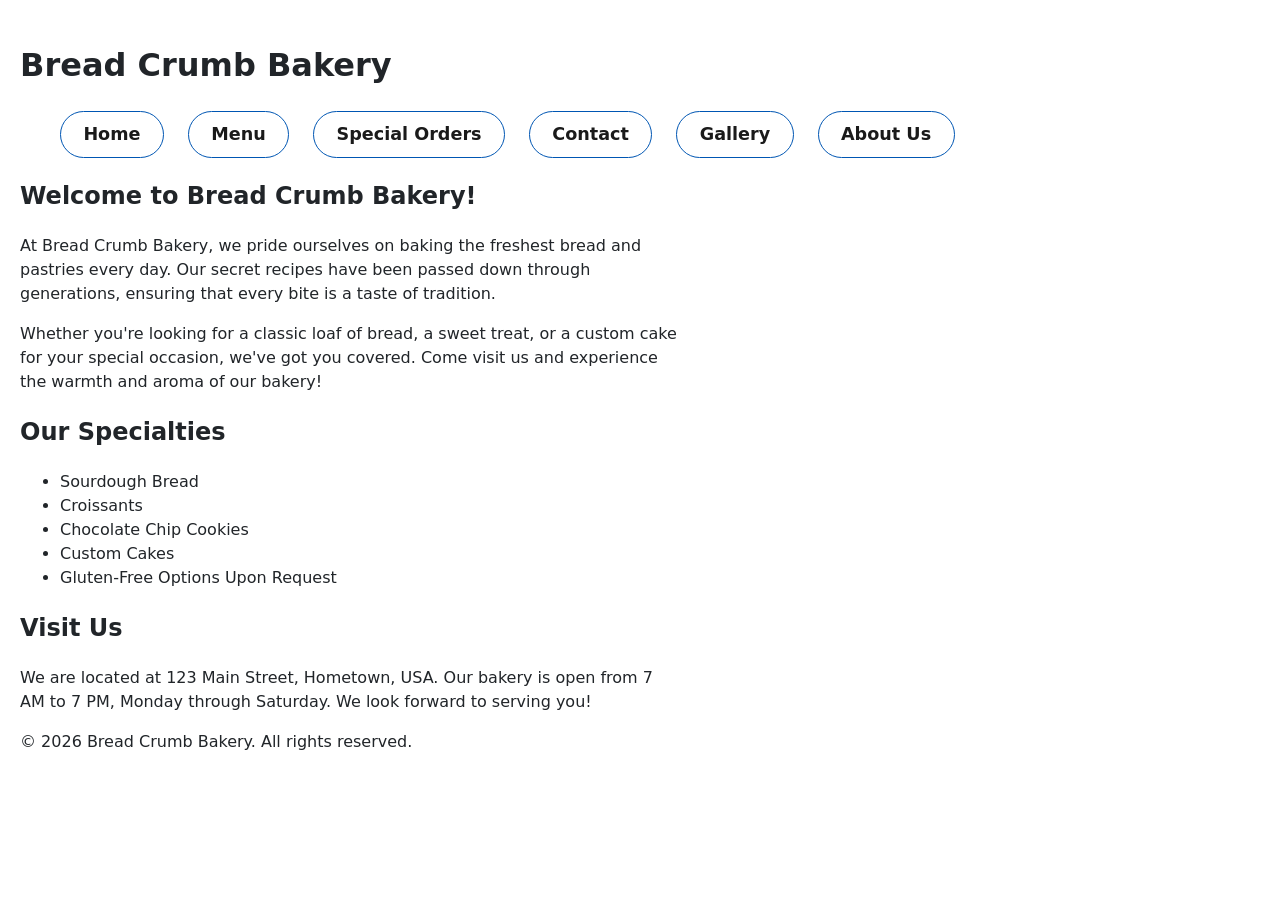
<file: index.html>
<!DOCTYPE html>
<html lang="en">
<head>
    <meta name="viewport" content="width=device-width, initial-scale=1.0">
    <link rel="stylesheet" href="style.css">
    <title>Bread Crumb Bakery - Fresh Breads and Pastries Located in Orange Park, FL</title>
    <meta name="description"
        content="Welcome to Bread Crumb Bakery, where we bake the freshest bread and pastries every day. Explore our menu, special orders, and gallery of delicious creations.">
    <meta property="og:title" content="Bread Crumb Bakery - Fresh Breads and Pastries Located in Orange Park, FL">
    <meta property="og:description" content="Welcome to Bread Crumb Bakery, where we bake the freshest bread and pastries every day. Explore our menu, special orders, and gallery of delicious creations.">
    <meta property="og:image" content="images/Croissant.jpg">
    <meta property="og:url" content="https://breadcrumbbakery.netlify.app">
    <meta property="og:type" content="website">
</head>
<body>

    <header>
        <h1>Bread Crumb Bakery</h1>
        <nav class="site-nav">
            <ul>
                <li><a href="index.html">Home</a></li>
                <li><a href="menu.html">Menu</a></li>
                <li><a href="special.html">Special Orders</a></li>
                <li><a href="contact.html">Contact</a></li>
                <li><a href="gallery.html">Gallery</a></li>
                <li><a href="about.html">About Us</a></li>
                
            </ul>
        </nav>
    </header>

    <main>
        <section>
            <h2>Welcome to Bread Crumb Bakery!</h2>
            <p>At Bread Crumb Bakery, we pride ourselves on baking the freshest bread and pastries every day. Our secret recipes have been passed down through generations, ensuring that every bite is a taste of tradition.</p>
            <p>Whether you're looking for a classic loaf of bread, a sweet treat, or a custom cake for your special occasion, we've got you covered. Come visit us and experience the warmth and aroma of our bakery!</p>
        </section>

        <section>
            <h2>Our Specialties</h2>
            <ul>
                <li>Sourdough Bread</li>
                <li>Croissants</li>
                <li>Chocolate Chip Cookies</li>
                <li>Custom Cakes</li>
                <li>Gluten-Free Options Upon Request</li>
            </ul>
        </section>

        <section>
            <h2>Visit Us</h2>
            <p>We are located at 123 Main Street, Hometown, USA. Our bakery is open from 7 AM to 7 PM, Monday through Saturday. We look forward to serving you!</p>
        </section>
    </main>

    <footer>
        <p>&copy; 2026 Bread Crumb Bakery. All rights reserved.</p>
    </footer>
</body>
</html>
</file>
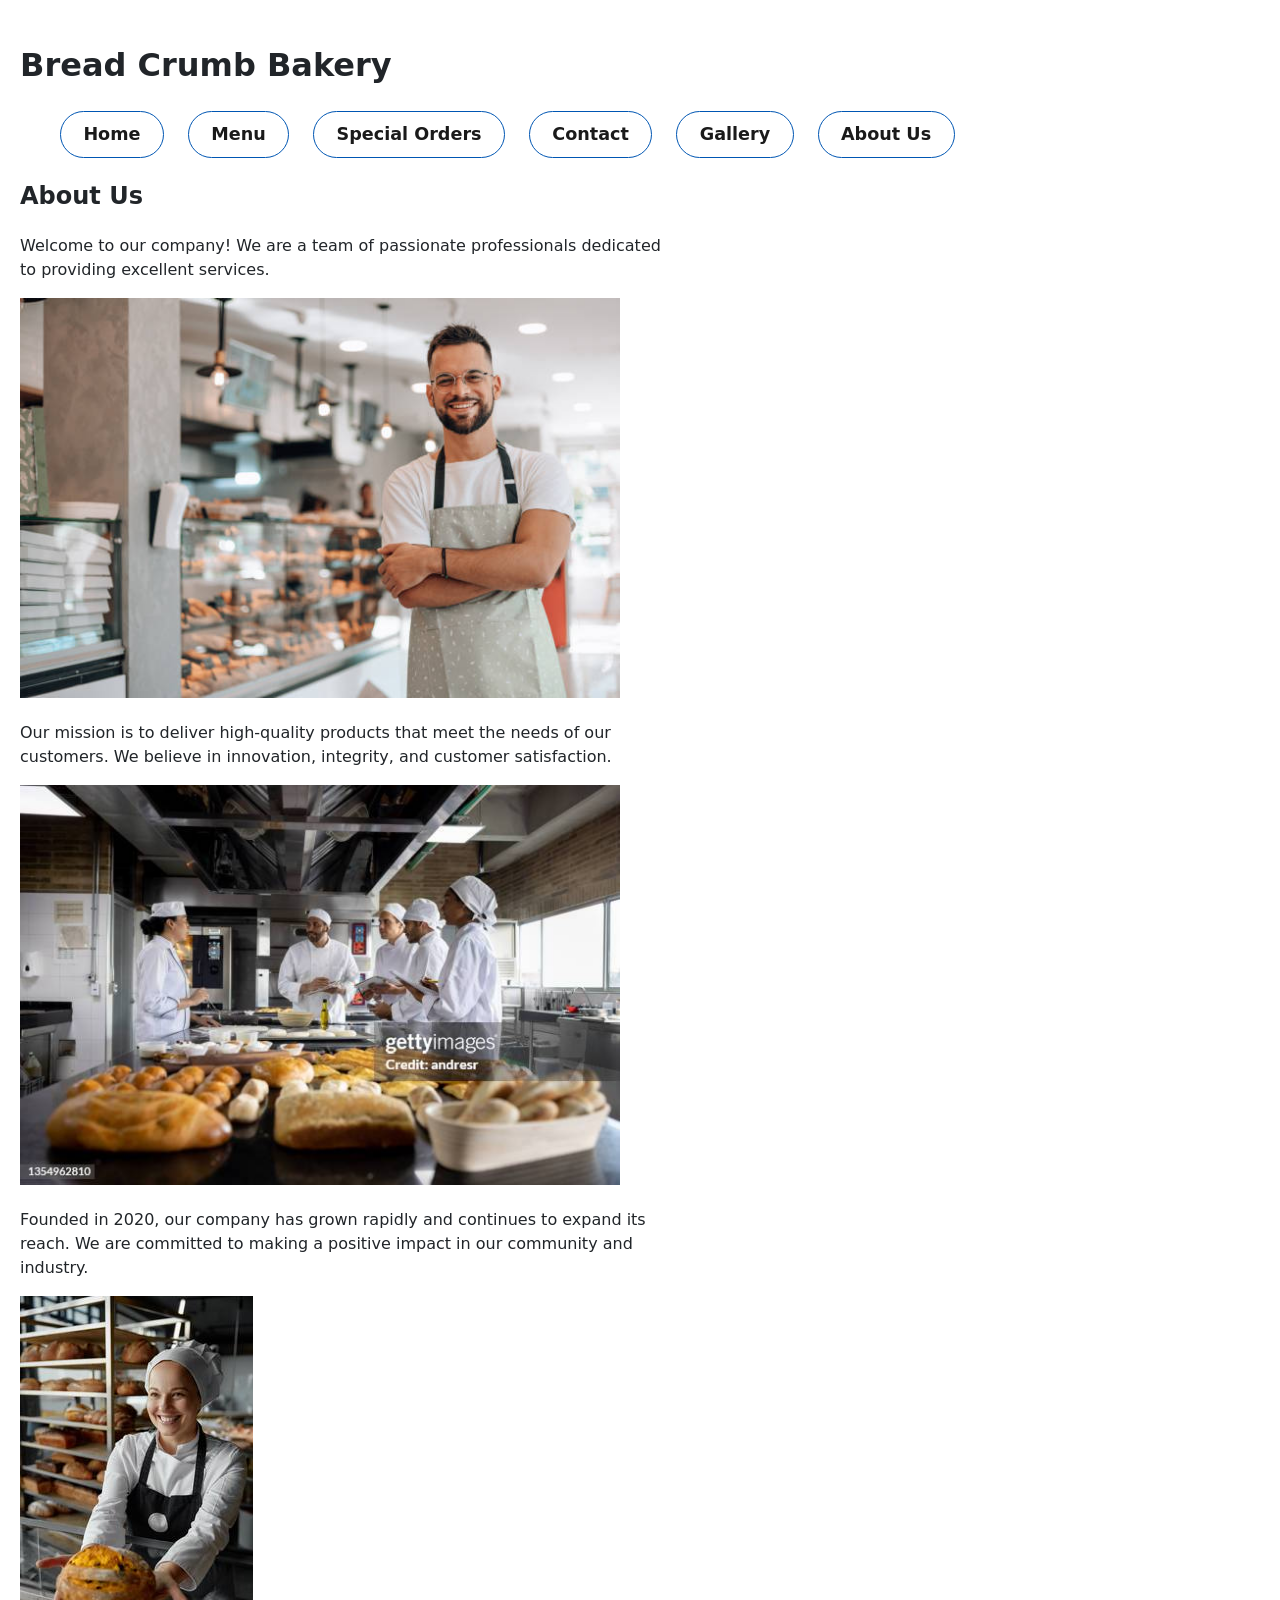
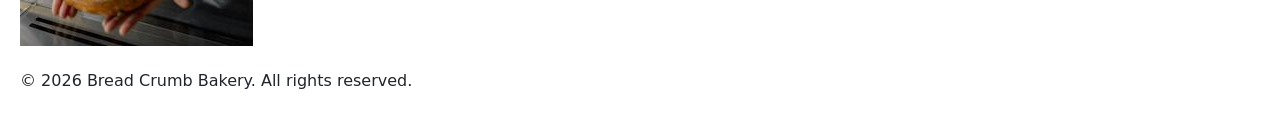
<file: about.html>
<!DOCTYPE html>
<html lang="en">
<head>
    <meta charset="UTF-8">
    <meta name="viewport" content="width=device-width, initial-scale=1.0">
    <link rel="stylesheet" href="style.css">
    <title>About Us - A brief indroduction to our mission and crew</title>
    <meta name="description" 
        content="Learn more about Bread Crumb Bakery, our mission, and our team. Discover the story behind our bakery and our commitment to quality and customer satisfaction.">
</head>
<body>
    <header>
        <h1>Bread Crumb Bakery</h1>
        <nav class="site-nav">
            <ul>
                <li><a href="index.html">Home</a></li>
                <li><a href="menu.html">Menu</a></li>
                <li><a href="special.html">Special Orders</a></li>
                <li><a href="contact.html">Contact</a></li>
                <li><a href="gallery.html">Gallery</a></li>
                <li><a href="about.html">About Us</a></li>
            </ul>
        </nav>
    </header>
    <main>
        
        <h2>About Us</h2>
        <p>Welcome to our company! We are a team of passionate professionals dedicated to providing excellent services.</p>
        <img src="images/HappyGuy.jpg" alt="Jack, our CEO who has been with us since the beginning" width="600" height="400">
        <p>Our mission is to deliver high-quality products that meet the needs of our customers. We believe in innovation, integrity, and customer satisfaction.</p>
        <img src="images/Bakers.jpg" alt="The Team who make everything possible" width="600" height="400">
        <p>Founded in 2020, our company has grown rapidly and continues to expand its reach. We are committed to making a positive impact in our community and industry.</p>
        <img src="images/HappyGal.jpeg" alt="Jill, our lead baker" loading="lazy">
    </main>

    <footer>
        <p>&copy; 2026 Bread Crumb Bakery. All rights reserved.</p>
    </footer>

</body>
</html>
</file>
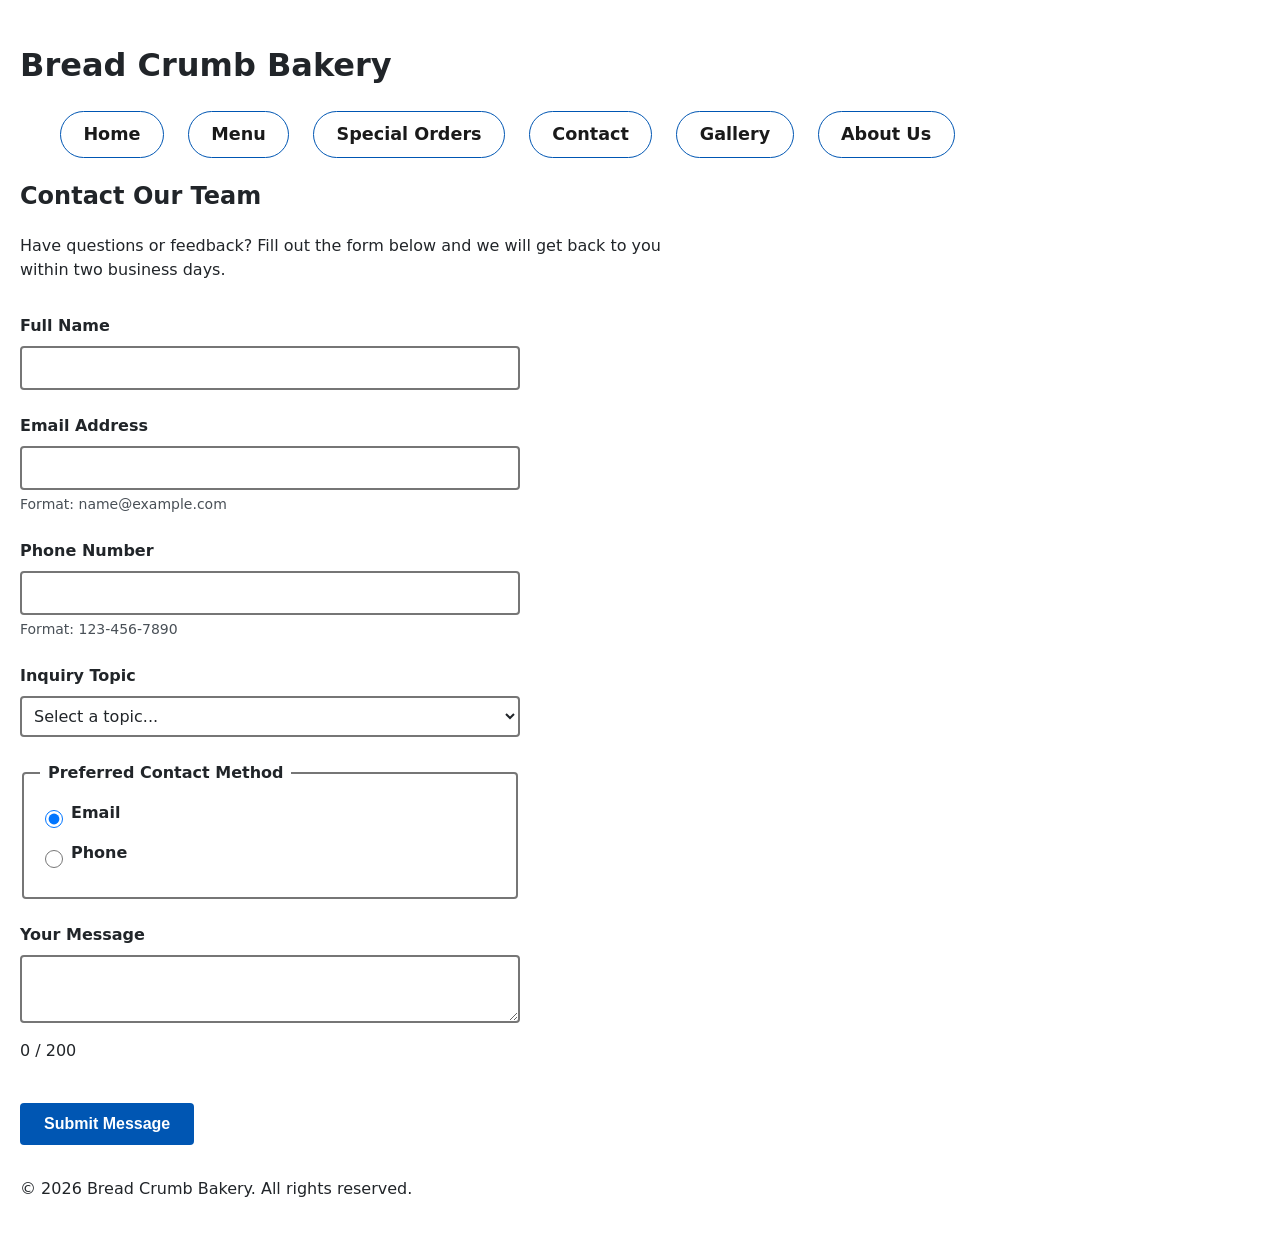
<file: contact.html>
<!DOCTYPE html>
<html lang="en">
<head>
    <meta charset="UTF-8">
    <meta name="viewport" content="width=device-width, initial-scale=1.0">
    <link rel="stylesheet" href="style.css">
    <script src="script.js" defer></script>
    <title>Contact Us - Our page for contacting our support team</title>
    <meta name="description" 
        content="Get in touch with Bread Crumb Bakery. Fill out our contact form for inquiries, feedback, or special requests. We look forward to hearing from you!">
</head>
<body>

    <header>
        <h1>Bread Crumb Bakery</h1>
        <nav class="site-nav">
            <ul>
                <li><a href="index.html">Home</a></li>
                <li><a href="menu.html">Menu</a></li>
                <li><a href="special.html">Special Orders</a></li>
                <li><a href="contact.html">Contact</a></li>
                <li><a href="gallery.html">Gallery</a></li>
                <li><a href="about.html">About Us</a></li>
            </ul>
        </nav>
    </header>

    <main id="main-content">
        <h2>Contact Our Team</h2>
        <p>Have questions or feedback? Fill out the form below and we will get back to you within two business days.</p>

        <form action="https://httpbin.org" method="post" novalidate>
            
            <div class="form-group">
                <label for="full-name">Full Name</label>
                <input type="text" id="full-name" name="fullName" required autocomplete="name">
            </div>

            <div class="form-group">
                <label for="email">Email Address</label>
                <input type="email" id="email" name="email" required autocomplete="email" aria-describedby="email-hint">
                <span id="email-hint" class="form-hint">Format: name@example.com</span>
            </div>

            <div class="form-group">
                <label for="phone">Phone Number</label>
                <input type="tel" id="phone" name="phone" required pattern="[0-9]{3}-[0-9]{3}-[0-9]{4}" title="Please enter a 10-digit phone number in the format: 123-456-7890" aria-describedby="phone-hint">
                <span id="phone-hint" class="form-hint">Format: 123-456-7890</span>
            </div>

            <div class="form-group">
                <label for="topic">Inquiry Topic</label>
                <select id="topic" name="topic" required>
                    <option value="" disabled selected>Select a topic...</option>
                    <option value="general">General Inquiry</option>
                    <option value="support">Billing & Accounts</option>
                    <option value="billing">Complaint</option>
                </select>
            </div>

            <fieldset>
                <legend>Preferred Contact Method</legend>
                <div class="radio-group">
                    <input type="radio" id="pref-email" name="preferredContact" value="email" checked>
                    <label for="pref-email">Email</label>
                </div>
                <div class="radio-group">
                    <input type="radio" id="pref-phone" name="preferredContact" value="phone">
                    <label for="pref-phone">Phone</label>
                </div>
            </fieldset>

            <div class="form-group">
                <label for="msg">Your Message</label>
                <textarea id="msg" maxlength="200"></textarea>
                <p><span id="count">0</span> / 200</p>
            </div>

            <button type="submit">Submit Message</button>
        </form>
    </main>

    <footer>
        <p>&copy; 2026 Bread Crumb Bakery. All rights reserved.</p>
    </footer>

</body>
</html>
</file>
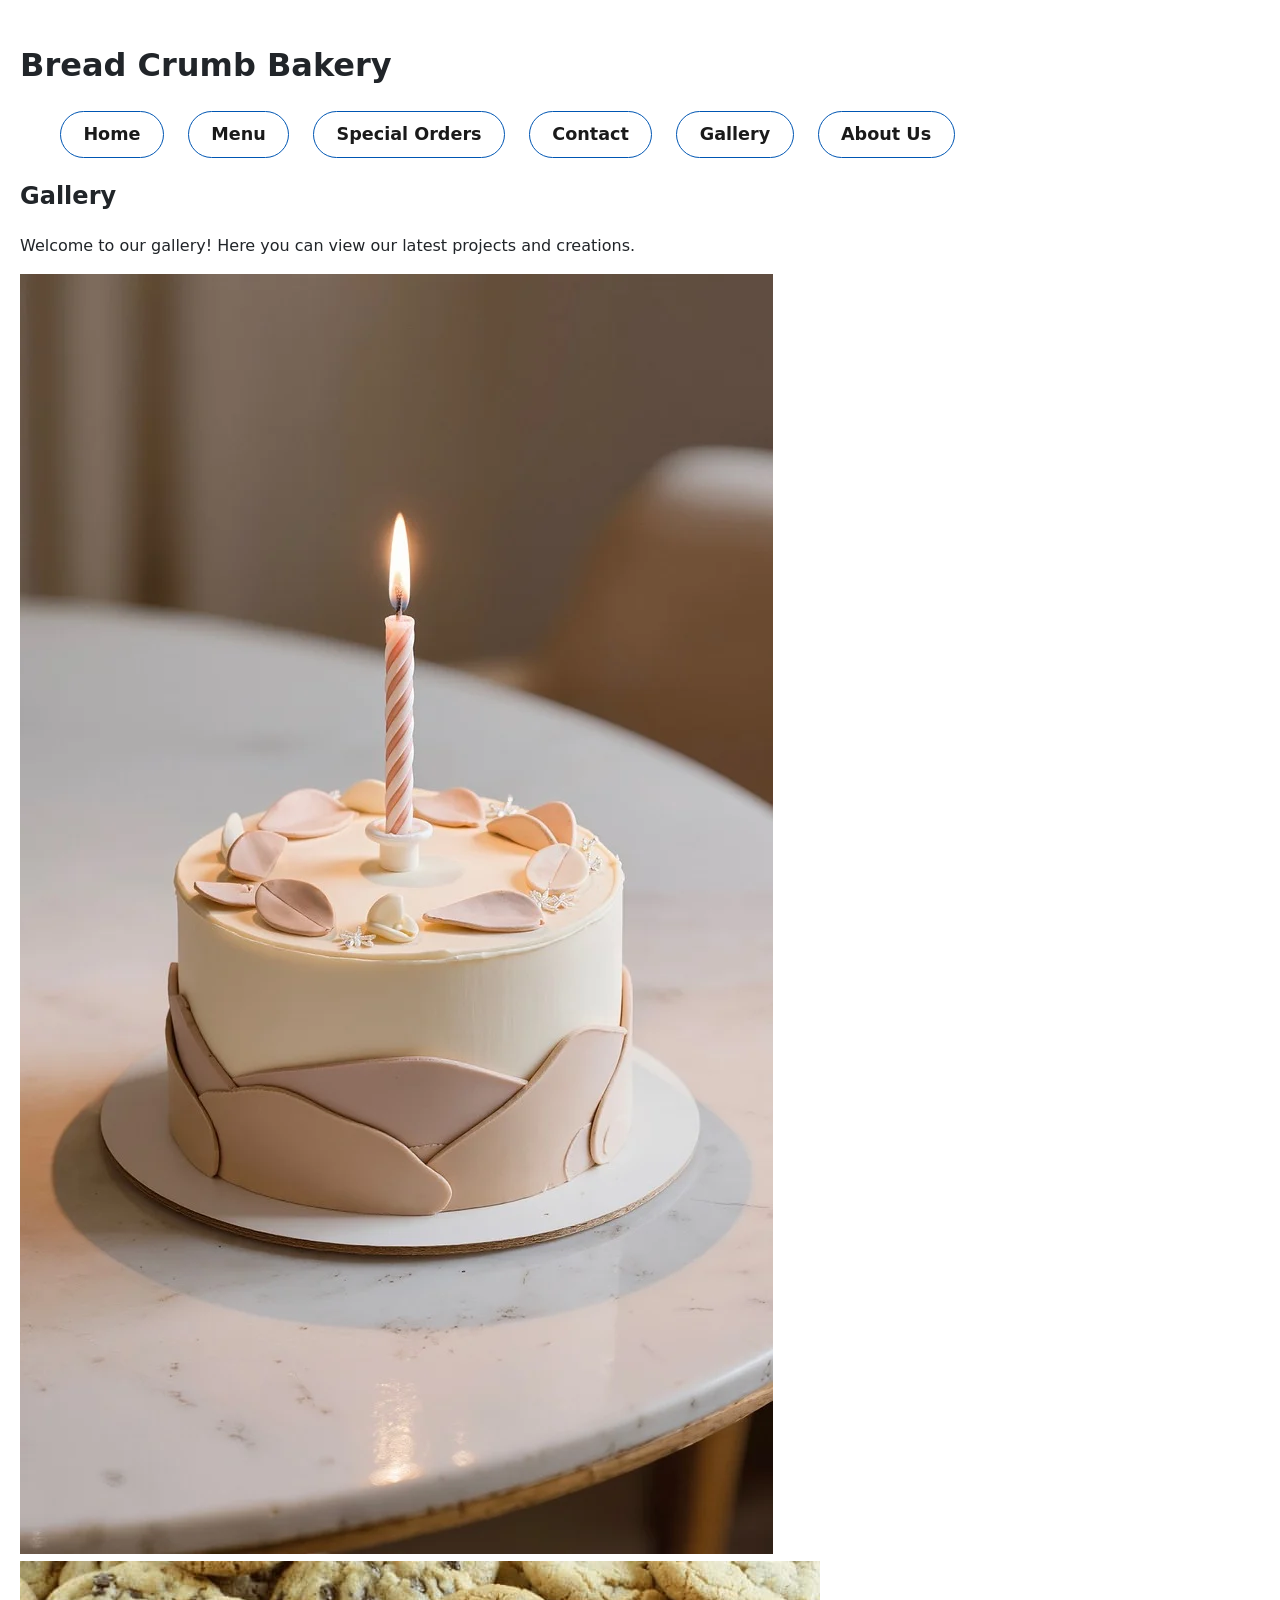
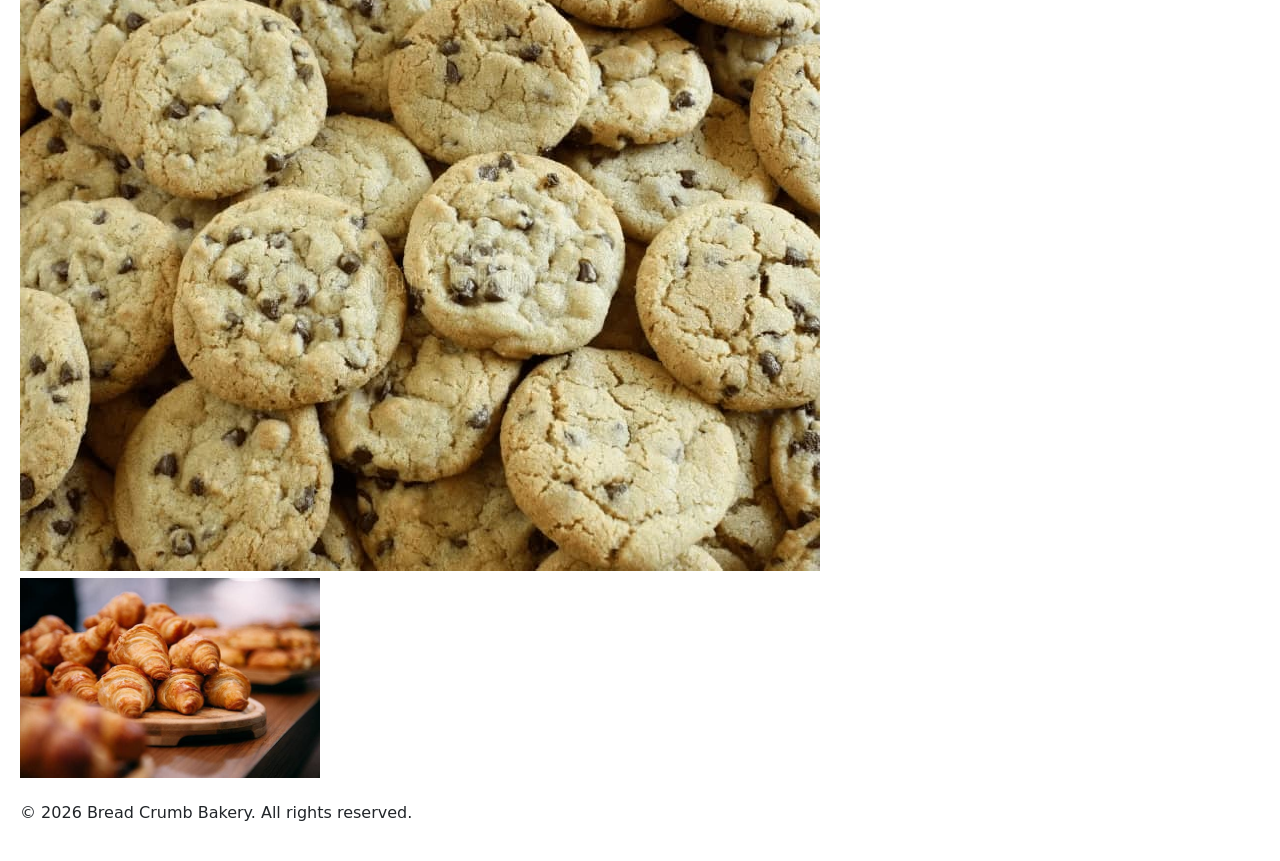
<file: gallery.html>
<!DOCTYPE html>
<html lang="en">
<head>
    <meta charset="UTF-8">
    <meta name="viewport" content="width=device-width, initial-scale=1.0">
    <link rel="stylesheet" href="style.css">
    <title>Gallery - A showing of our creations</title>
    <meta name="description" 
        content="Explore our gallery of delicious creations at Bread Crumb Bakery. From cakes to cookies, see the artistry and craftsmanship that goes into every baked good.">
</head>
<body>
    <header>
        <h1>Bread Crumb Bakery</h1>
        <nav class="site-nav">
            <ul>
                <li><a href="index.html">Home</a></li>
                <li><a href="menu.html">Menu</a></li>
                <li><a href="special.html">Special Orders</a></li>
                <li><a href="contact.html">Contact</a></li>
                <li><a href="gallery.html">Gallery</a></li>
                <li><a href="about.html">About Us</a></li>
            </ul>
        </nav>
    </header>
    <main>
        <h2>Gallery</h2>
        <p>Welcome to our gallery! Here you can view our latest projects and creations.</p>
        <img src="images/Cake.jpg" alt="Cake" width="753" height="1280">
        <br>
        <img src="images/Cookie.jpg" alt="Cookies" width="800" height="610">
        <br>
        <img src="images/Croissant.jpg" alt="Croissant" width="300" height="200">
    </main>

    <footer>
        <p>&copy; 2026 Bread Crumb Bakery. All rights reserved.</p>
    </footer>
    
</body>
</html>
</file>
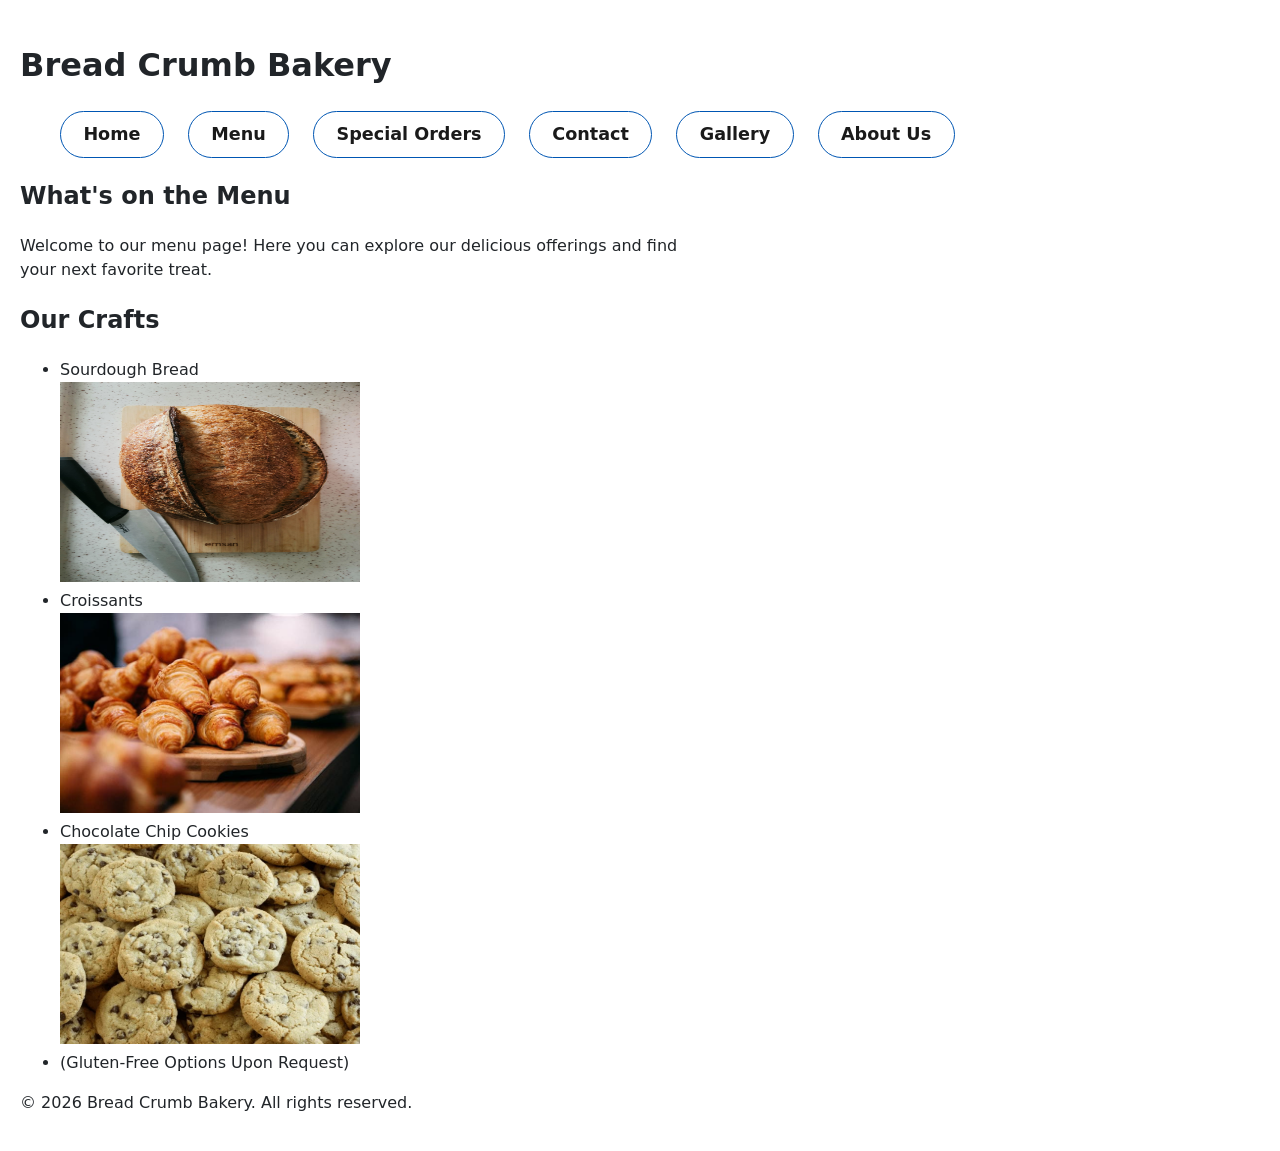
<file: menu.html>
<!DOCTYPE html>
<html lang="en">
<head>
    <meta charset="UTF-8">
    <meta name="viewport" content="width=device-width, initial-scale=1.0">
    <link rel="stylesheet" href="style.css">
    <title>Menu - Our Selection of Fresh Breads and Pastries</title>
    <meta name="description"
        content="Explore our delicious selection of fresh breads and pastries. From sourdough to croissants, we have something for everyone.">
</head>
<body>
    <header>
        <h1>Bread Crumb Bakery</h1>
        <nav class="site-nav">
            <ul>
                <li><a href="index.html">Home</a></li>
                <li><a href="menu.html">Menu</a></li>
                <li><a href="special.html">Special Orders</a></li>
                <li><a href="contact.html">Contact</a></li>
                <li><a href="gallery.html">Gallery</a></li>
                <li><a href="about.html">About Us</a></li>
            </ul>
        </nav>
    </header>
    <main>
        <h2>What's on the Menu</h2>
        <p>Welcome to our menu page! Here you can explore our delicious offerings and find your next favorite treat.</p>
        <section>
            <h2>Our Crafts</h2>
            <ul>    
                <li>Sourdough Bread <br>
                <img src="images/Sourdough.jpg" alt=" Firm Sourdough Bread made with fresh ingredients" width="300" height="200"></li>
                <li>Croissants <br>
                <img src="images/Croissant.jpg" alt="Croissant which is buttered, soft, and flaky" width="300" height="200"></li>
                <li>Chocolate Chip Cookies <br>
                <img src="images/Cookie.jpg" alt="Chocolate Chip Cookies, baked daily and fresh" width="300" height="200"></li>
                <li>(Gluten-Free Options Upon Request)</li>
            </ul>
        </section>        
    </main>

    <footer>
        <p>&copy; 2026 Bread Crumb Bakery. All rights reserved.</p>
    </footer>
    
</body>
</html>
</file>
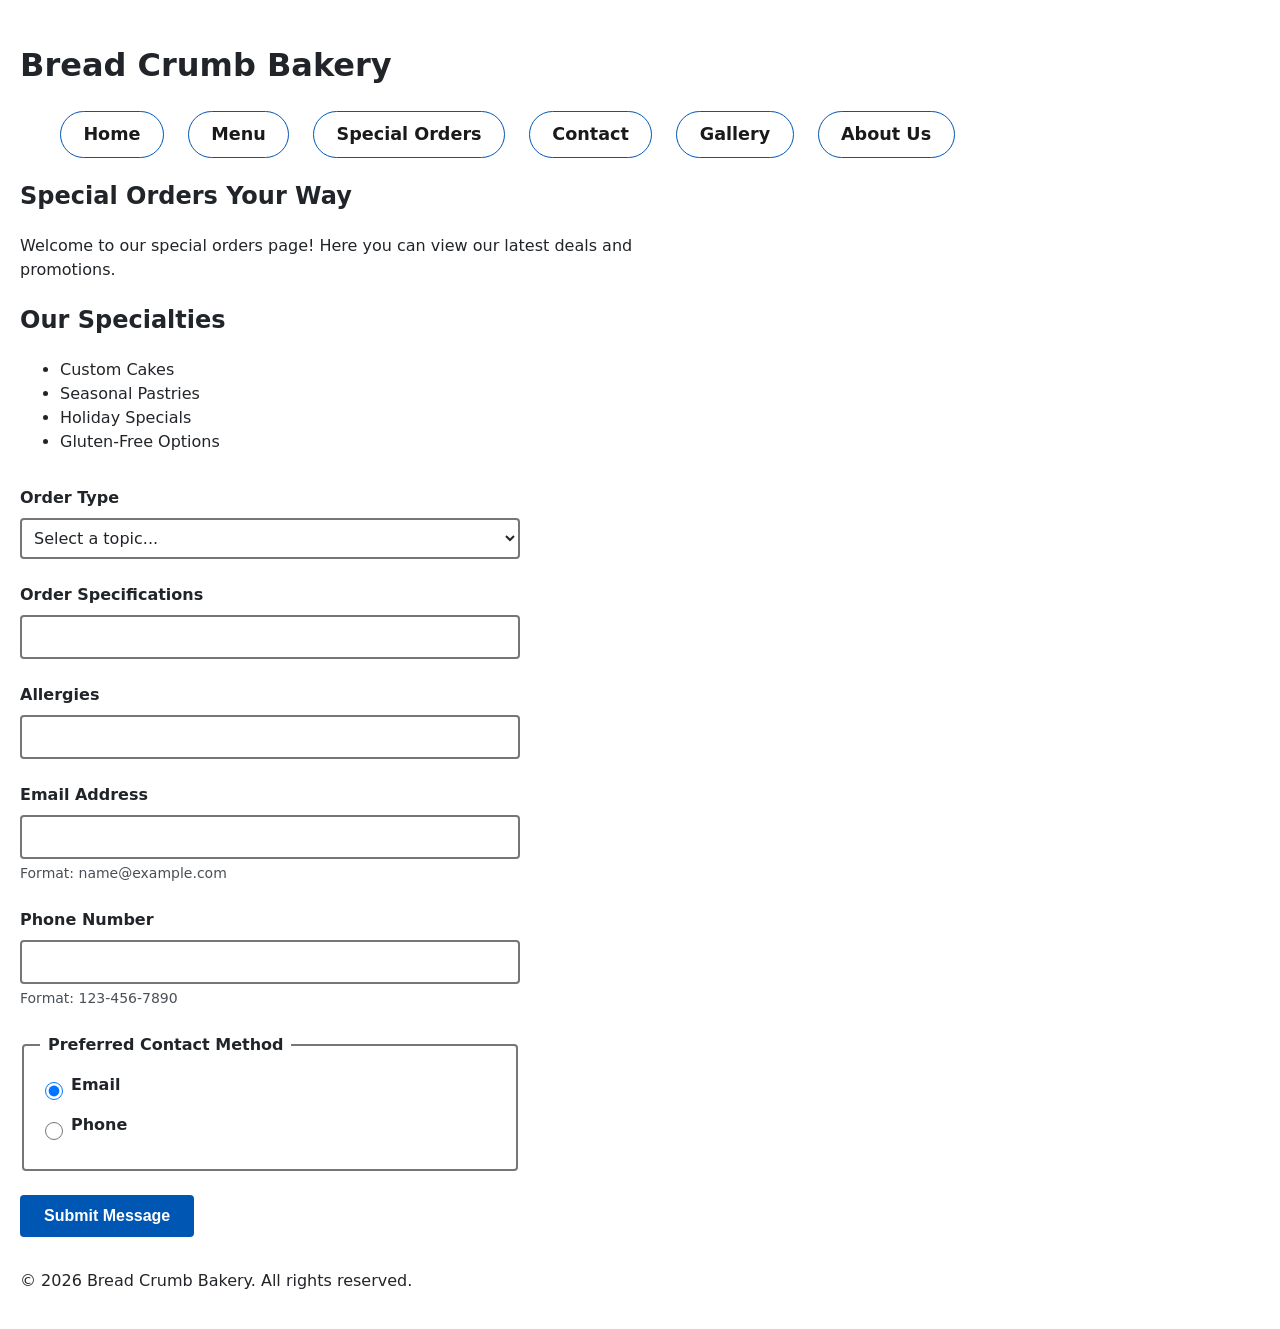
<file: special.html>
<!DOCTYPE html>
<html lang="en">
<head>
    <meta charset="UTF-8">
    <meta name="viewport" content="width=device-width, initial-scale=1.0">
    <link rel="stylesheet" href="style.css">
    <title>Special Offers - Our offers tailored to your wants and needs</title>
    <meta name="description"
        content="Check out our special offers and promotions. Order custom cakes, seasonal pastries, and more!">
</head>
<body>
    <header>
        <h1>Bread Crumb Bakery</h1>
        <nav class="site-nav">
            <ul>
                <li><a href="index.html">Home</a></li>
                <li><a href="menu.html">Menu</a></li>
                <li><a href="special.html">Special Orders</a></li>
                <li><a href="contact.html">Contact</a></li>
                <li><a href="gallery.html">Gallery</a></li>
                <li><a href="about.html">About Us</a></li>
            </ul>
        </nav>
    </header>
    <main>
        <section>
            <h2>Special Orders Your Way</h2>
            <p>Welcome to our special orders page! Here you can view our latest deals and promotions.</p>
        </section>

        <section>
            <h2>Our Specialties</h2>
            <ul>
                <li>Custom Cakes</li>
                <li>Seasonal Pastries</li>
                <li>Holiday Specials</li>
                <li>Gluten-Free Options</li>
            </ul>
                    <form action="https://httpbin.org" method="post" novalidate>
            
            <div class="form-group">
                <label for="topic">Order Type</label>
                <select id="topic" name="topic" required>
                    <option value="" disabled selected>Select a topic...</option>
                    <option value="general">Cake</option>
                    <option value="support">Bread</option>
                    <option value="billing">Other</option>
                </select>
            </div>

            <div class="form-group">
                <label for="order-specs">Order Specifications</label>
                <input type="text" id="order-specs" name="order_specifications">
            </div>

            <div class="form-group">
                <label for="allergies">Allergies</label>
                <input type="text" id="allergies" name="allergies">
            </div>


                        <div class="form-group">
                <label for="email">Email Address</label>
                <input type="email" id="email" name="email" required autocomplete="email" aria-describedby="email-hint">
                <span id="email-hint" class="form-hint">Format: name@example.com</span>
            </div>
            <div class="form-group">
                <label for="phone">Phone Number</label>
                <input type="tel" id="phone" name="phone" required pattern="[0-9]{3}-[0-9]{3}-[0-9]{4}" title="Please enter a 10-digit phone number in the format: 123-456-7890" aria-describedby="phone-hint">
                <span id="phone-hint" class="form-hint">Format: 123-456-7890</span>
            </div>

            <fieldset>
                <legend>Preferred Contact Method</legend>
                <div class="radio-group">
                    <input type="radio" id="pref-email" name="preferredContact" value="email" checked>
                    <label for="pref-email">Email</label>
                </div>
                <div class="radio-group">
                    <input type="radio" id="pref-phone" name="preferredContact" value="phone">
                    <label for="pref-phone">Phone</label>
                </div>
            </fieldset>

            <button type="submit">Submit Message</button>
                    </form>
        </section>
    </main>

    <footer>
        <p>&copy; 2026 Bread Crumb Bakery. All rights reserved.</p>
    </footer>
    
</body>
</html>
</file>
<file: style.css>
*, *::before, *::after { box-sizing: border-box; }

body {
  margin: 0;
  padding: 20px;
  font-family: system-ui, sans-serif;
  font-size: 1rem;
  line-height: 1.5;
  color: #1a1a1a;
}

h1, h2, h3 { line-height: 1.5; }
p { max-width: 65ch; }

:root {
  --brand: hsl(113, 73%, 42%);
  --ink:   #1a1a1a;
  --paper: hsla(206, 70%, 96%, 0.863);
}

a:hover, 
a:focus { 
  color: #1d6fb8; 
}

.site-nav {
  display: flex;
  justify-content: space-between;
  align-items: center;
  gap: 1rem;
}
.site-nav ul { display: flex; gap: 1.5rem; list-style: none; margin: 0; }

.card-grid {
  display: grid;
  grid-template-columns: repeat(auto-fit, minmax(350px, 1fr));
  gap: 1rem;
}
.card { padding: 1rem; border: 1px solid #d9e2ec; border-radius: 8px; }

:root {
    --bg-color: #ffffff;
    --text-color: #212529; /* High contrast dark gray */
    --primary-color: #0056b3; /* Compliant blue with 4.5:1 ratio on white */
    --border-color: #767676;
    --focus-outline: #d9381e; /* High visibility contrast color for focus */
}
.site-nav a {
  color: var(--text-light);          /* Changed to white*/
  background-color: rgba(255, 255, 255, 0.15); /* Semi-transparent bubble background */
  border: 1px solid var(--secondary-color);    /* Border outline */
  text-decoration: none;
  font-weight: 600;
  font-size: 1.1rem;
  padding: 0.6rem 1.4rem;            /* Long padding for bubble */
  border-radius: 50px;               /* Bubble Text */
  display: inline-block;             /* Ensures padding behaves consistently */
  transition: var(--transition);
}
.site-nav a:hover {
  color: #ffffff;
  background-color: var(--secondary-color); /* Flips background color on hover */
  border-color: var(--secondary-color);
}

.site-nav a:focus {
  outline: 3px solid var(--accent-color);
  outline-offset: 4px;
  color: var(--primary-color);
  background-color: var(--secondary-color);
}

body {
    background-color: var(--bg-color);
    color: var(--text-color);
    font-family: system-ui, -apple-system, sans-serif;
    line-height: 1.5;
}

:root {
  --text-light: #1a1a1a;
  --secondary-color: #0056b3;
  --accent-color: #d9381e;
  --transition: all 0.2s ease-in-out;
}

form {
    max-width: 500px;
    margin: 2rem 0;
}

.form-group {
    margin-bottom: 1.5rem;
    display: flex;
    flex-direction: column;
}

label {
    font-weight: bold;
    margin-bottom: 0.5rem;
}

input[type="text"],
input[type="email"],
input[type="tel"],
select,
textarea {
    font: inherit;
    padding: 0.5rem;
    border: 2px solid var(--border-color);
    border-radius: 4px;
    background-color: #ffffff;
    color: var(--text-color);
    width: 100%;
    box-sizing: border-box;
}

fieldset {
    border: 2px solid var(--border-color);
    border-radius: 4px;
    padding: 1rem;
    margin-bottom: 1.5rem;
}

legend {
    font-weight: bold;
    padding: 0 0.5rem;
}

.radio-group {
    display: flex;
    align-items: center;
    margin-bottom: 0.5rem;
}

.radio-group input[type="radio"] {
    margin-right: 0.5rem;
    width: 18px;
    height: 18px;
}

.form-hint {
    font-size: 0.875rem;
    color: #495057; /* Meets 4.5:1 minimum on white background */
    margin-top: 0.25rem;
}

button {
    background-color: var(--primary-color);
    color: #ffffff;
    padding: 0.75rem 1.5rem;
    border: none;
    border-radius: 4px;
    font-size: 1rem;
    font-weight: bold;
    cursor: pointer;
}

/* --- Keyboard Accessibility & Focus Styles --- */
input:focus,
select:focus,
textarea:focus,
button:focus {
    outline: 3px solid var(--focus-outline);
    outline-offset: 2px;
}
</file>
